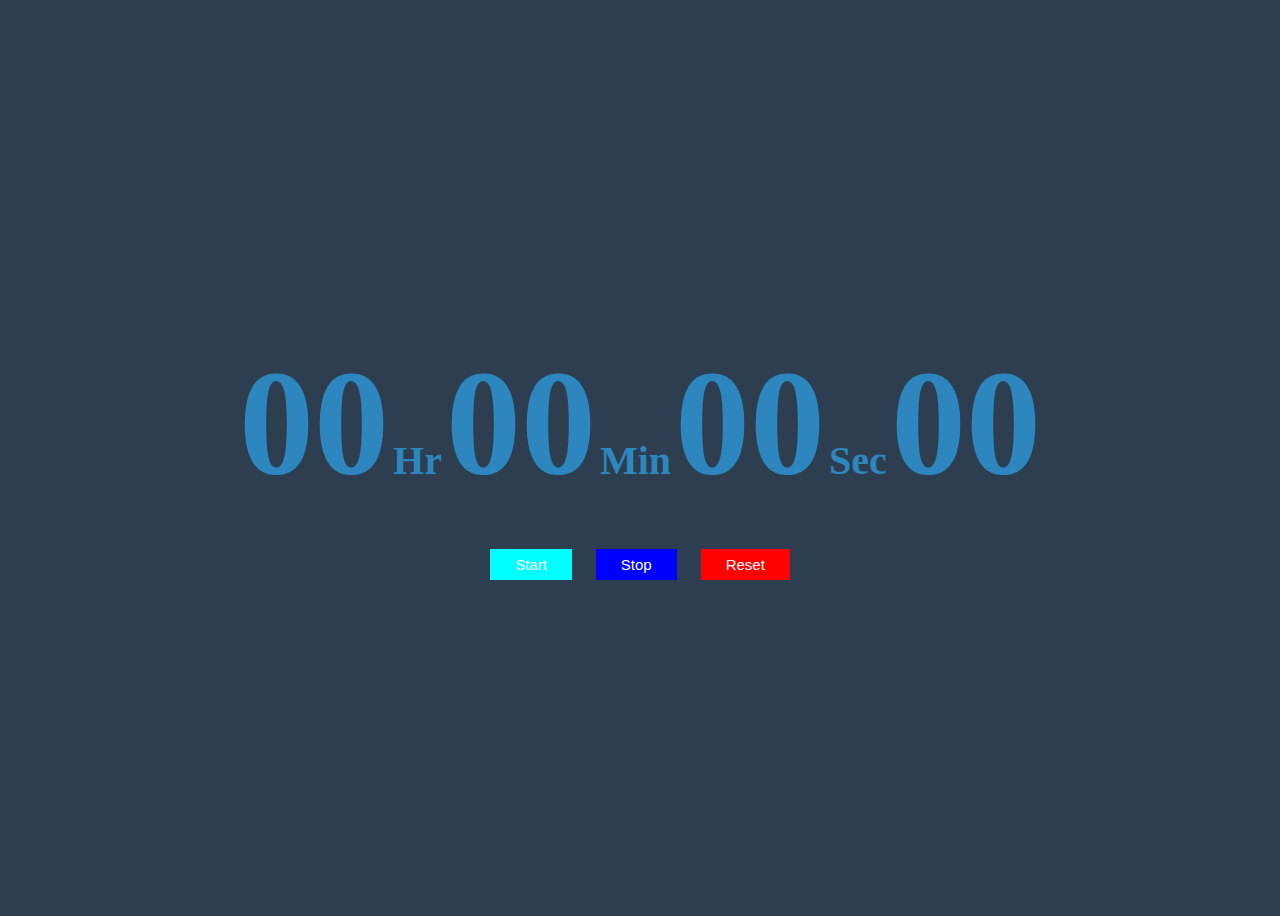
<file: Create Stop Watch/index.html>
<!DOCTYPE html>
<html lang="en">
<head>
    <meta charset="UTF-8">
    <meta http-equiv="X-UA-Compatible" content="IE=edge">
    <meta name="viewport" content="width=device-width, initial-scale=1.0">
    <title>StopWatch</title>
   <link rel="stylesheet" href="style.css">
</head>
<body>

    <div id="container">
        <div id="times">
        <span class="digit" id="hr">00</span>
        <span class="txt">Hr</span>
        <span class="digit" id="min">00</span>
        <span class="txt">Min</span>
        <span class="digit" id="sec">00</span>
        <span class="txt">Sec</span>
        <span class="digit" id="count">00</span>
     </div>

     <div id="btn-container">
        <button class="btn" id="start" onclick="start()">Start</button>
        <button class="btn" id="stop" onclick="stop()">Stop</button>
        <button class="btn" id="reset" onclick="reset()">Reset</button>

     </div>






    <script src="script.js"></script>
</body>
</html>
</file>
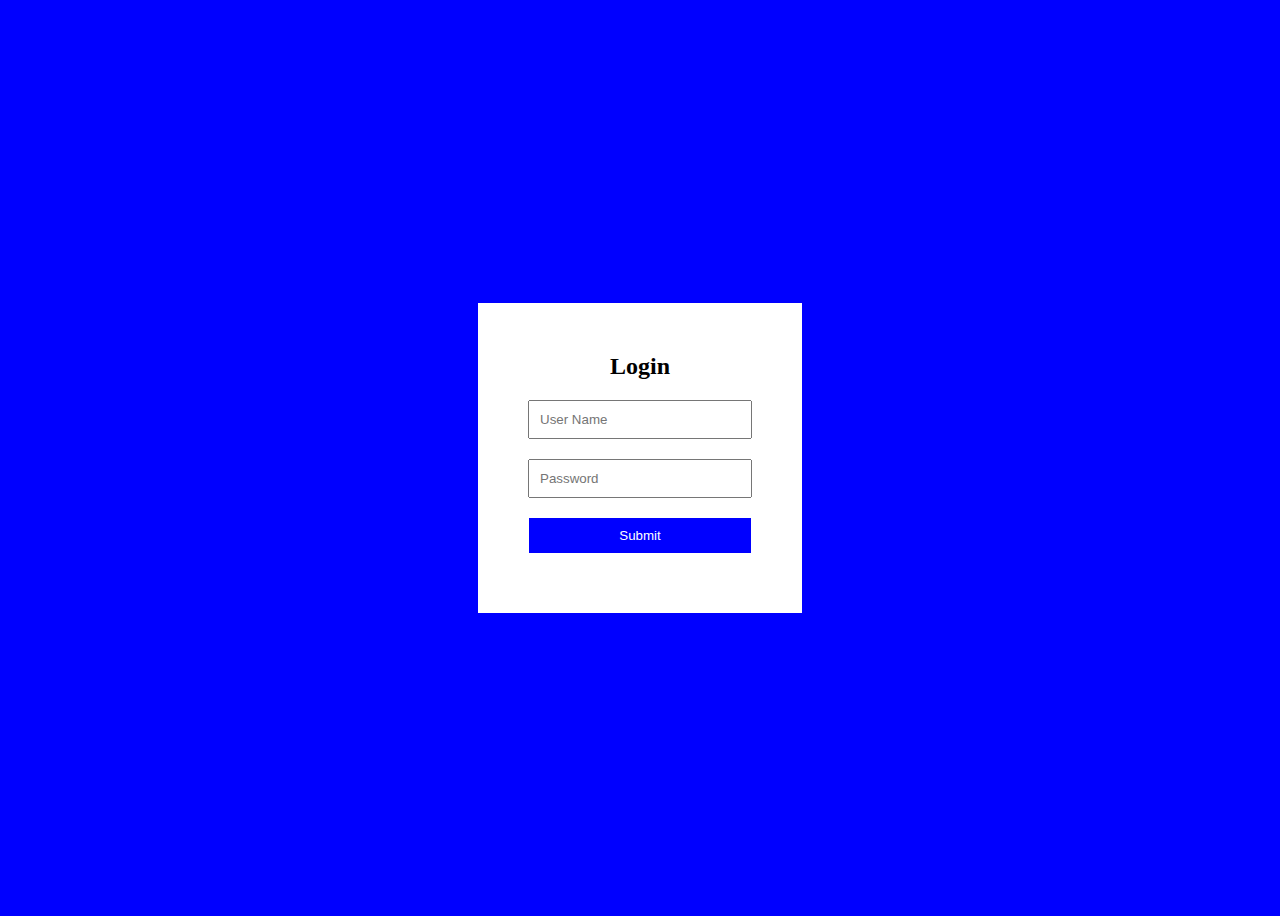
<file: Form Validations/index.html>
<!DOCTYPE html>
<html lang="en">
<head>
    <meta charset="UTF-8">
    <meta http-equiv="X-UA-Compatible" content="IE=edge">
    <meta name="viewport" content="width=device-width, initial-scale=1.0">
    <title>Form Validation</title>
    <link rel="stylesheet" href="style.css">
</head>
<body>
    <div id="form-container">
        <h2>Login</h2>
        <form action="" onsubmit="return validateForm()">
            <input type="text" placeholder="User Name" id="username"><br>
            <p id="userError" class="error"></p>
            <input type="password" placeholder="Password" id="password"><br>
            <p id="passError" class="error"></p>
            <input type="submit">
        </form>
    </div>
    <script src="script.js"></script>
</body>
</html>
</file>
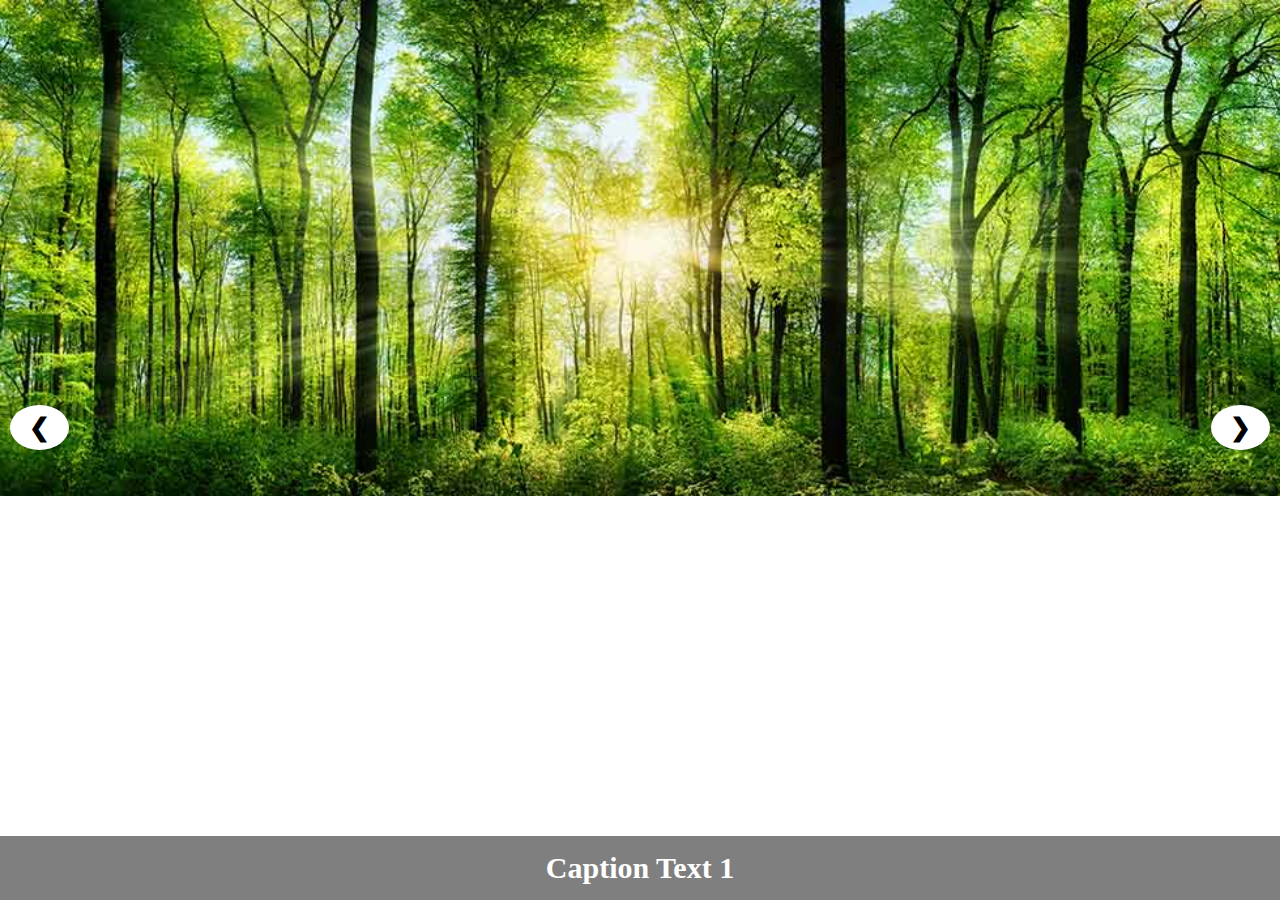
<file: Image Slider/index.html>
<!DOCTYPE html>
<html lang="en">
<head>
    <meta charset="UTF-8">
    <meta http-equiv="X-UA-Compatible" content="IE=edge">
    <meta name="viewport" content="width=device-width, initial-scale=1.0">
    <title>Image Slider</title>
    <link rel="stylesheet" href="style.css">
    
</head>
<body>
    <div class="slide">
        <img src="img/001.jpg" alt="">
        <div class="caption">Caption Text 1</Caption></div>
    </div>
    <div class="slide">
        <img src="img/002.jpg" alt="">
        <div class="caption">Caption Text 2</Caption></div>
    </div>
    <div class="slide">
        <img src="img/003.jpg" alt="">
        <div class="caption">Caption Text 3</Caption></div>
    </div>
    <div class="slide">
        <img src="img/004.jpg" alt="">
        <div class="caption">Caption Text 4</Caption></div>
    </div>
    <span class="arrow prev" onclick="controller(-1)">&#10094;</span>
    <span class="arrow next" onclick="controller(1)">&#10095;</span>

    <script src="script.js"></script>
</body>
</html>
</file>
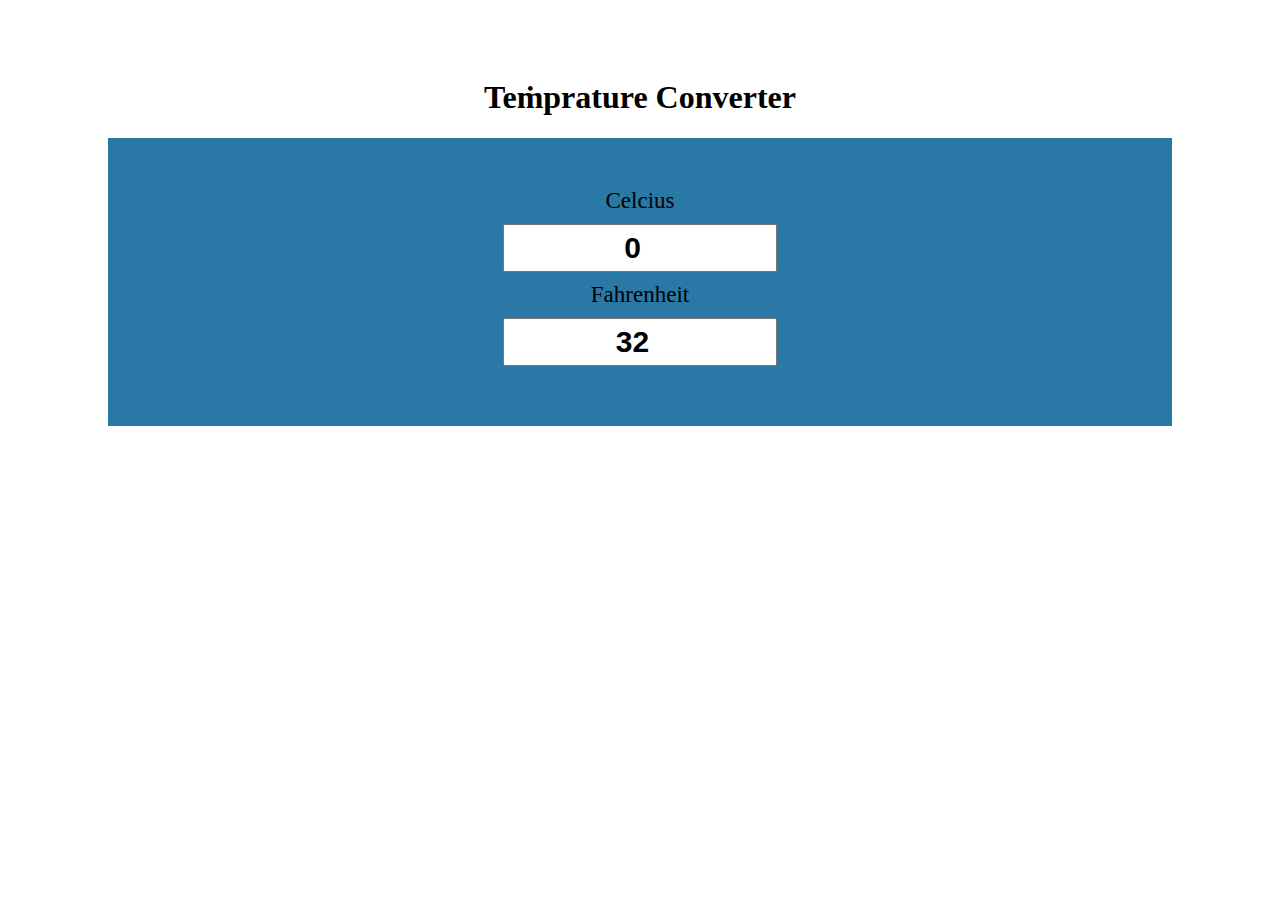
<file: Temprature Converter in JS/index.html>
<!DOCTYPE html>
<html lang="en">
<head>
    <meta charset="UTF-8">
    <meta http-equiv="X-UA-Compatible" content="IE=edge">
    <meta name="viewport" content="width=device-width, initial-scale=1.0">
    <title>Temprature Converter</title>
    <link rel="stylesheet" href="style.css">
 

    
</head>
<body>

    <h1>Teṁprature Converter</h1>
    <div id="container">
        <div class="input-div">
            <label >Celcius</label><br>
            <input type="number" value= "0" id= "cel"  class="inp">


        </div>
        <div class="input-div">
            <label >Fahrenheit</label><br>
            <input type="number" value="32" id="fah" class="inp">


        </div>






    </div>




    <script src="script.js">
        // let cel = document.getElementById("cel");
        // let fah = document.getElementById("fah");

        // cel.addEventListener('input', function(){
        //     let c = this.value;
        //     let f = (c * 9/5) + 32;
        //     if(!Number.isInteger(f)){
        //         f = f.toFixed(4)
        //     }
        //     fah.value = f;
        // });

        // fah.addEventListener('input' , function(){
        //     let f = this.value;
        //     let c = (f - 32) * 5/9;
        //     if(!Number.isInteger(c)){
        //         c = c.toFixed(4)
        //     }
           
        //     cel.value = c;
        // })


    </script>
</body>
</html>
</file>
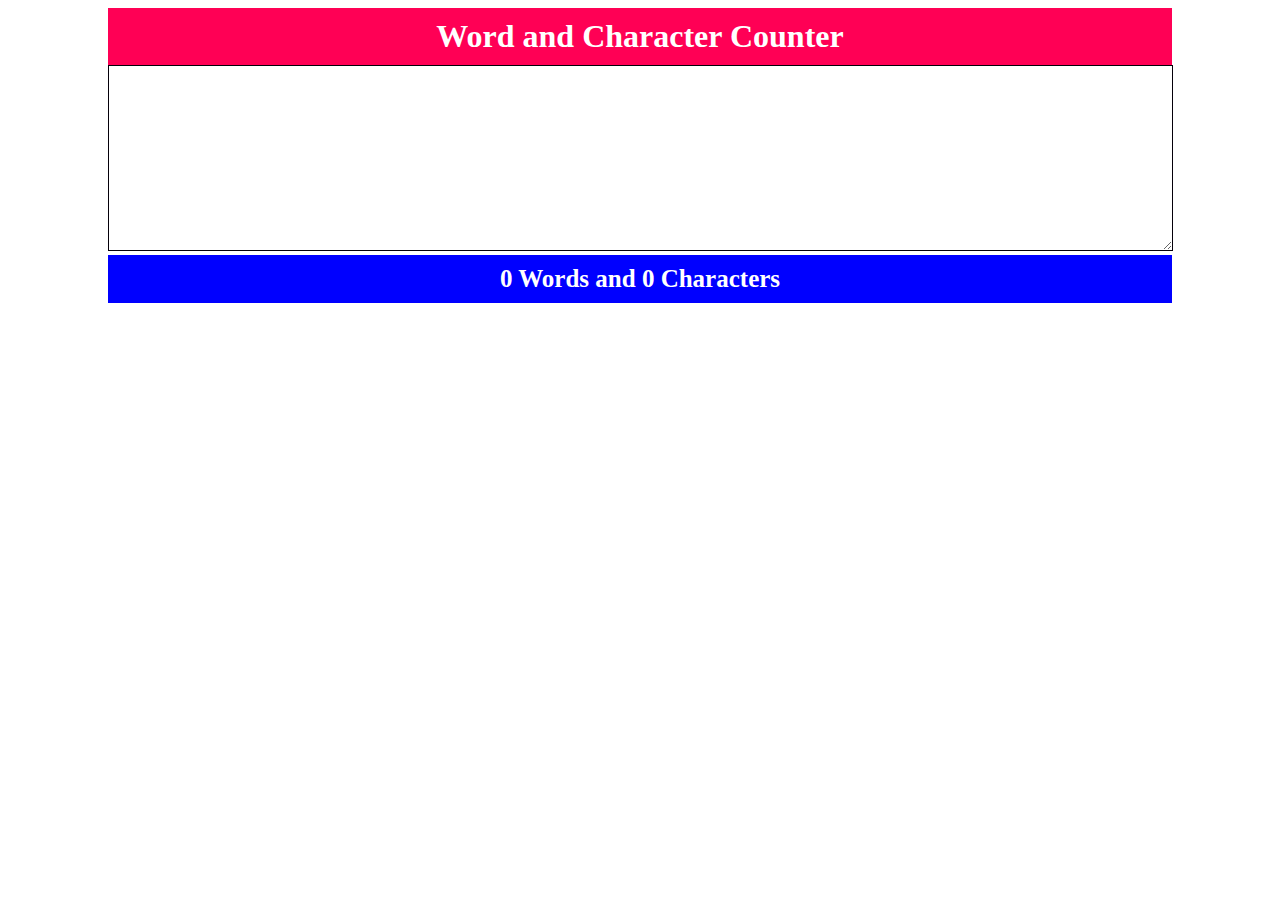
<file: Word Counter/index.html>
<!DOCTYPE html>
<html lang="en">
  <head>
    <meta charset="UTF-8" />
    <meta http-equiv="X-UA-Compatible" content="IE=edge" />
    <meta name="viewport" content="width=device-width, initial-scale=1.0" />
    <title>Word Counter Project</title>
    <link rel="stylesheet" href="style.css" />
  </head>
  <body>
    <h1>Word and Character Counter</h1>
    <textarea id="textbox" cols="30" rows="10"></textarea>

    <p>
      <span id="word">0</span> Words and <span id="char">0</span> Characters
    </p>

    <script src="script.js"></script>
  </body>
</html>
</file>
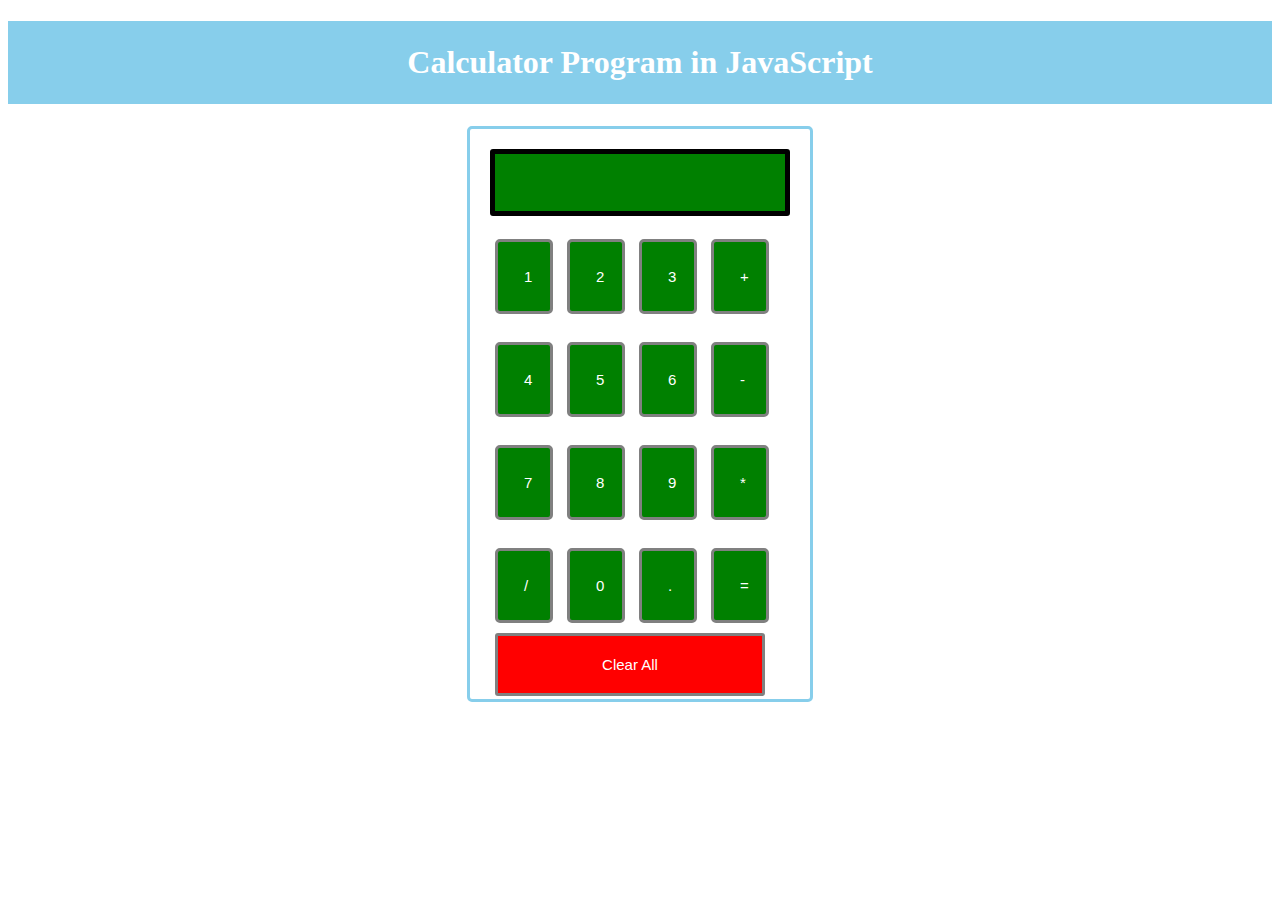
<file: JS Calculator.html>
<!-- Create a simple Program to build the Calculator in JavaScript using with HTML and CSS web languages. -->  
<!DOCTYPE html>  
<html lang = "en">  
<head>  
<title> JavaScript Calculator </title>  
  
<style>  
h1 {  
    text-align: center;  
    padding: 23px;  
    background-color: skyblue;  
    color: white;  
    }  
  
#clear{  
width: 270px;  
border: 3px solid gray;  
    border-radius: 3px;  
    padding: 20px;  
    background-color: red;  
}  
  
.formstyle  
{  
width: 300px;  
height: 530px;  
margin: auto;  
border: 3px solid skyblue;  
border-radius: 5px;  
padding: 20px;  
}  
  
  
  
input  
{  
width: 20px;  
background-color: green;  
color: white;  
border: 3px solid gray;  
    border-radius: 5px;  
    padding: 26px;  
    margin: 5px;  
    font-size: 15px;  
}  
  
  
#calc{  
width: 250px;  
border: 5px solid black;  
    border-radius: 3px;  
    padding: 20px;  
    margin: auto;  
}  
  
</style>  
  
</head>  
<body>  
<h1> Calculator Program in JavaScript </h1>  
<div class= "formstyle">  
<form name = "form1">  
      
    <!-- This input box shows the button pressed by the user in calculator. -->  
  <input id = "calc" type ="text" name = "answer"> <br> <br>  
  <!-- Display the calculator button on the screen. -->  
  <!-- onclick() function display the number prsses by the user. -->  
  <input type = "button" value = "1" onclick = "form1.answer.value += '1' ">  
  <input type = "button" value = "2" onclick = "form1.answer.value += '2' ">  
  <input type = "button" value = "3" onclick = "form1.answer.value += '3' ">  
   <input type = "button" value = "+" onclick = "form1.answer.value += '+' ">  
  <br> <br>  
    
  <input type = "button" value = "4" onclick = "form1.answer.value += '4' ">  
  <input type = "button" value = "5" onclick = "form1.answer.value += '5' ">  
  <input type = "button" value = "6" onclick = "form1.answer.value += '6' ">  
  <input type = "button" value = "-" onclick = "form1.answer.value += '-' ">  
  <br> <br>  
    
  <input type = "button" value = "7" onclick = "form1.answer.value += '7' ">  
  <input type = "button" value = "8" onclick = "form1.answer.value += '8' ">  
  <input type = "button" value = "9" onclick = "form1.answer.value += '9' ">  
  <input type = "button" value = "*" onclick = "form1.answer.value += '*' ">  
  <br> <br>  
    
    
  <input type = "button" value = "/" onclick = "form1.answer.value += '/' ">  
  <input type = "button" value = "0" onclick = "form1.answer.value += '0' ">  
    <input type = "button" value = "." onclick = "form1.answer.value += '.' ">  
    <!-- When we click on the '=' button, the onclick() shows the sum results on the calculator screen. -->  
  <input type = "button" value = "=" onclick = "form1.answer.value = eval(form1.answer.value) ">  
  <br>   
  <!-- Display the Cancel button and erase all data entered by the user. -->  
  <input type = "button" value = "Clear All" onclick = "form1.answer.value = ' ' " id= "clear" >  
  <br>   
    
</form>  
</div>  
</body>  
</html>
</file>
<file: Create Stop Watch/style.css>
body {
  background-color: #2c3e50;
  display: flex;
  justify-content: center;
  align-items: center;
  height: 100vh;
}
#container {
  color: #2d87be;
}
.digit {
  font-size: 150px;
  font-weight: bold;
}
.txt {
  font-size: 40px;
  font-weight: bold;
}
#btn-container {
  text-align: center;
  margin-top: 40px;
}
.btn {
  padding: 7px 25px;
  font-size: 15px;
  margin: 0px 10px;
  color: white;
  border: 0px;
  cursor: pointer;
}
#start {
  background-color: aqua;
}
#stop {
  background-color: blue;
}
#reset {
  background-color: red;
}
</file>
<file: Form Validations/style.css>
body{
    background-color: blue;
    display: flex;
    justify-content: center;
    align-items: center;
    height: 100vh;
}
#form-container{
    background-color: white;
    padding: 50px;
    text-align: center;

}
h2{
    margin: 0px 0px 10px 0px;
}
input{
    width: 200px;
    margin: 10px 0px;
    padding: 10px;
}
input[type="submit"]{
    width: 222px;
    background-color: blue;
    border: 0px;
    color: white;
}
.error{
    color: red;
    margin:0px ;
    text-align: left;
}
</file>
<file: Image Slider/style.css>
body{
    margin: 0;
}
.slide-container{
    position: relative;
    width: 100%;
}
.slide img{
    width: 100%;

}
.arrow{
    cursor: pointer;
    position: absolute;
    top: 45%;
    color: black;
    background-color: white;
    padding: 8px 19px;
    border-radius: 50%;
    font-size: 25px;
    font-weight: bold;
}
.next{
    right: 10px;
}

.prev{
    left: 10px;

}
.caption{
    color: white;
    font-size: 30px;
    font-weight: bold;
    position: absolute;
    bottom: 0px;
    width: 100%;
    text-align: center;
    background-color: rgba(0, 0, 0, 0.5);
    padding: 15px 0px;

}
.slide{
    display: none;
}
</file>
<file: Temprature Converter in JS/style.css>
body{
    padding: 50px 100px;
}
h1{
    text-align: center;
}
#container{
    text-align: center;
    background-color: rgb(42, 120, 165);
    padding: 50px;
}
.inp{
    padding: 5px 10px;
    margin:10px ;
    font-size: 30px;
    font-weight: bold;
    width: 250px;
    text-align: center;
}
label{
    font-size: 23px;
}
</file>
<file: Word Counter/style.css>
body {
  padding: 0px 100px;
}
h1 {
  text-align: center;
  background-color: rgb(255, 0, 85);
  color: white;
  padding: 10px;
  margin: 0px;
}
#textbox {
  width: 99.5%;
  border-color: rgb(5, 0, 10);
  font-size: 15px;
}
p {
  text-align: center;
  background-color: blue;
  font-size: 25px;
  font-weight: bold;
  color: white;
  padding: 10px;
  margin: 0px;
}
</file>
